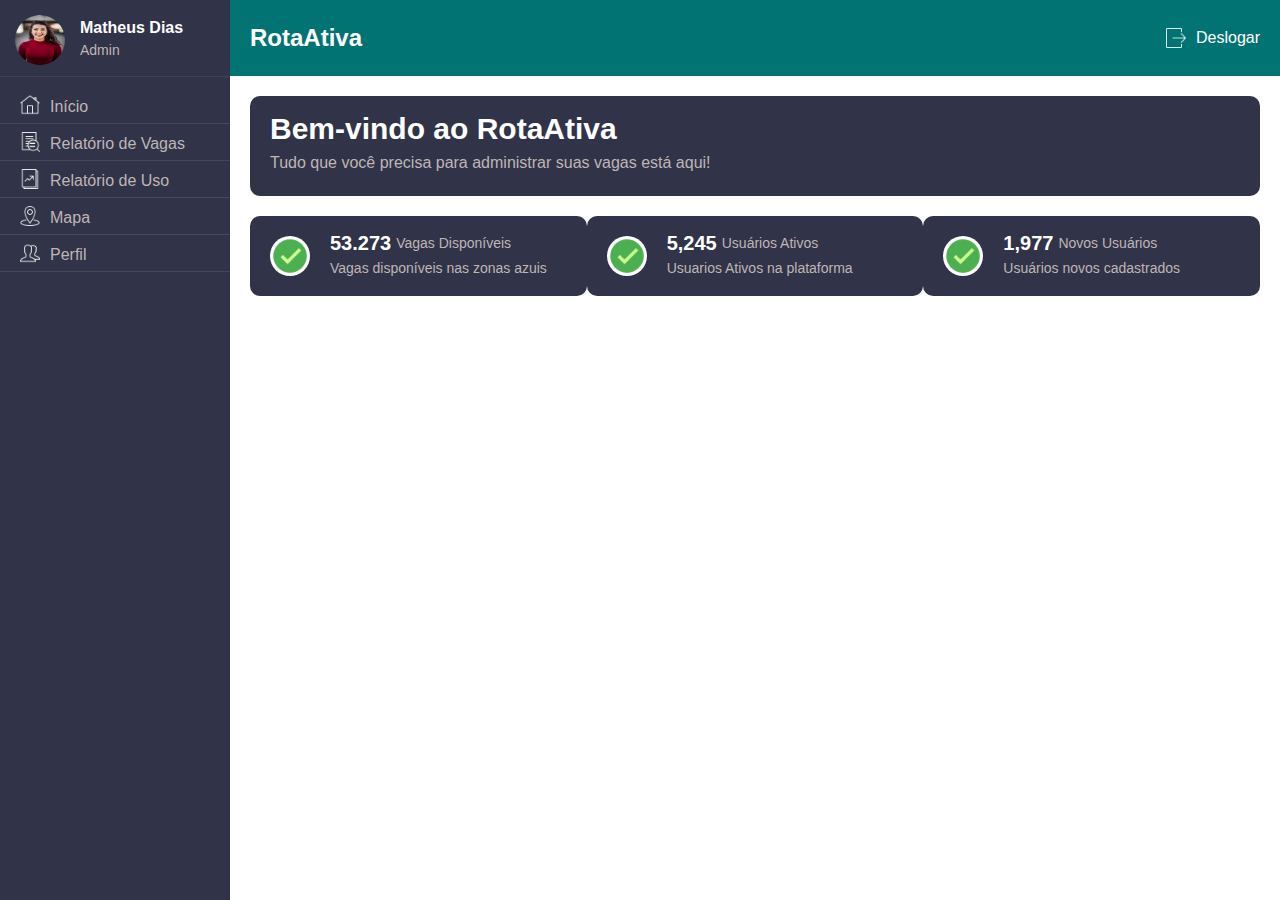
<file: index.html>
<!DOCTYPE html>
<html lang="pt-br">

<head>
  <meta charset="UTF-8">
  <meta name="viewport" content="width=device-width, initial-scale=1.0">
  <title>Relatório - Rota Ativa</title>
  <link rel="stylesheet" href="style.css">
</head>

<body>

  <header>
    <h1>RotaAtiva</h1> <!-- Título do cabeçalho -->
    <div class="login">
      <img src="Icons/logout.png" alt="logout">
      <a href="#">Deslogar</a> <!-- Link para entrar -->
    </div>
  </header>

  <aside>
    <div class="user-container">
      <img src="Imagens/perfil.jfif" alt="Imagem do usuário"> <!-- Imagem do usuário -->
      <div class="user-info">
        <p id="user-name">Matheus Dias</p> <!-- Nome do usuário -->
        <p id="user-type">Admin</p> <!-- Tipo de usuário -->
      </div>
    </div>
    <nav>
      <ul>
        <li>
          <img src="Icons/home.png" alt="icone de home">
          <a href="index.html">Início</a>
        </li> <!-- Link para a página de início -->
        <li>
          <img src="Icons/relatorio.png" alt="icone de vagas">
          <a href="vagas.html">Relatório de Vagas</a>
        </li>
        <!-- Link para o relatório de vagas -->
        <li>
          <img src="Icons/relatorio2.png" alt="icone de relatório">
          <a href="uso.html">Relatório de Uso</a>
        </li> <!-- Link para o relatório de uso -->
        <li>
          <img src="Icons/gps.png" alt="">
          <a href="mapa.html">Mapa</a>
        </li> <!-- Link para o mapa -->
        <li>
          <img src="Icons/account.png" alt="icone de perfil">
          <a href="perfil.html">Perfil</a>
        </li> <!-- Link para o perfil -->
      </ul>
    </nav>
  </aside>

  <div id="container-saudacoes">
    <p class="container-titulo">Bem-vindo ao RotaAtiva</p>
    <p class="container-paragrafo">Tudo que você precisa para administrar suas vagas está aqui!</p>
  </div>

  <div id="container-dados">
    <div class="dados-vagas">
      <img src="Icons/vagas.png" alt="vagas disponíveis">
      <div class="container-organizacao">
        <div class="vagas-num">
          <p class="num">53.273</p>
          <p class="num-titulo">Vagas Disponíveis</p>
        </div>
        <p class="vagas-descricao">Vagas disponíveis nas zonas azuis</p>
      </div>
    </div>
    <div class="dados-vagas">
      <img src="Icons/vagas.png" alt="vagas disponíveis">
      <div class="container-organizacao">
        <div class="vagas-num">
          <p class="num">5,245</p>
          <p class="num-titulo">Usuários Ativos</p>
        </div>
        <p class="vagas-descricao">Usuarios Ativos na plataforma</p>
      </div>
    </div>
    <div class="dados-vagas">
      <img src="Icons/vagas.png" alt="vagas disponíveis">
      <div class="container-organizacao">
        <div class="vagas-num">
          <p class="num">1,977</p>
          <p class="num-titulo">Novos Usuários</p>
        </div>
        <p class="vagas-descricao">Usuários novos cadastrados</p>
      </div>
    </div>
  </div>

  <!-- <footer>
    <p>&copy; 2023 Rota Ativa. Todos os direitos reservados.</p>
  </footer> -->
</body>

</html>
</file>
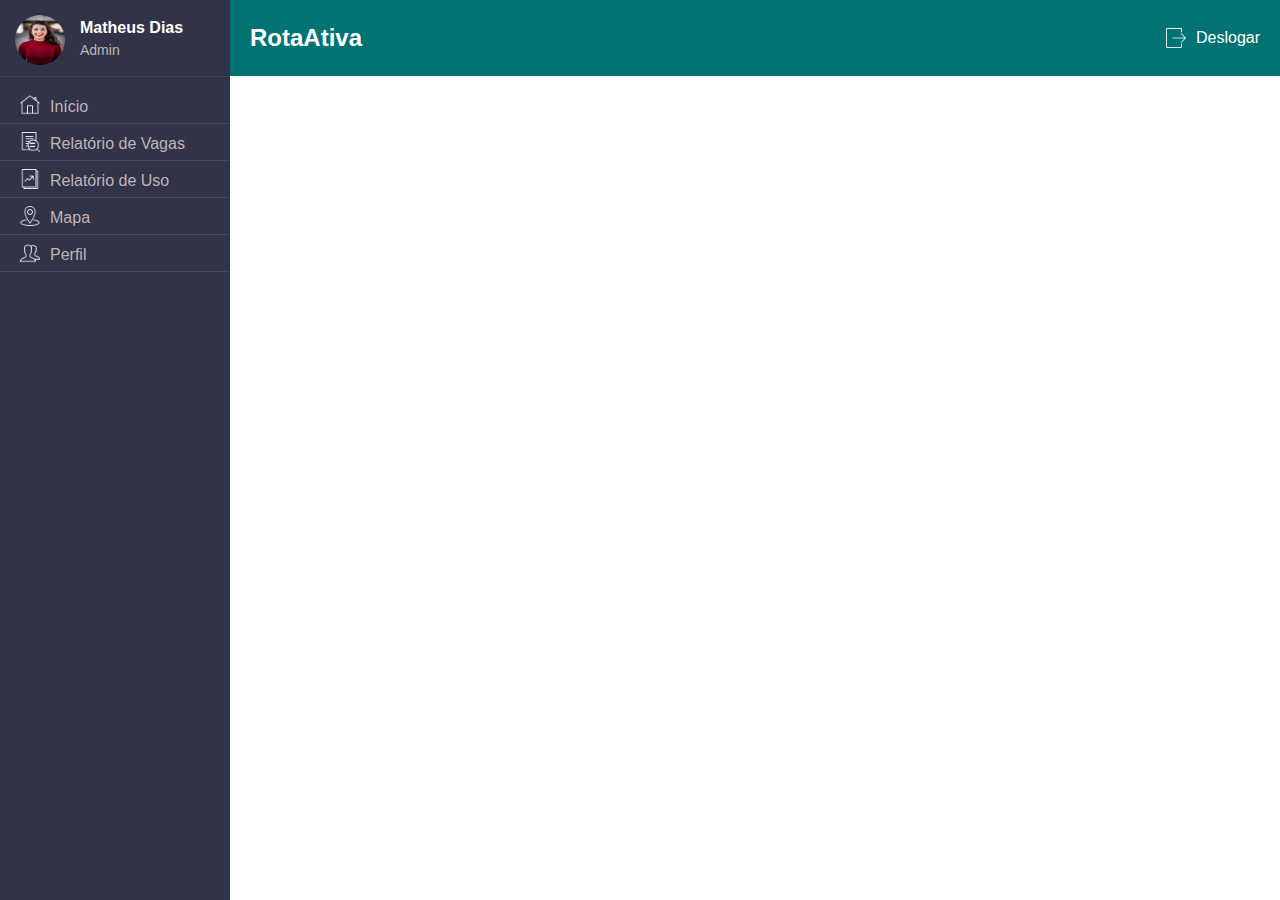
<file: mapa.html>
<!DOCTYPE html>
<html lang="pt-br">

<head>
  <meta charset="UTF-8">
  <meta name="viewport" content="width=device-width, initial-scale=1.0">
  <title>Mapa - Rota Ativa</title>
  <link rel="stylesheet" href="style.css">
</head>

<body>

  <header>
    <h1>RotaAtiva</h1> <!-- Título do cabeçalho -->
    <div class="login">
      <img src="Icons/logout.png" alt="logout">
      <a href="#">Deslogar</a> <!-- Link para entrar -->
    </div>
  </header>

  <aside>
    <div class="user-container">
      <img src="Imagens/perfil.jfif" alt="Imagem do usuário"> <!-- Imagem do usuário -->
      <div class="user-info">
        <p id="user-name">Matheus Dias</p> <!-- Nome do usuário -->
        <p id="user-type">Admin</p> <!-- Tipo de usuário -->
      </div>
    </div>
    <nav>
      <ul>
        <li>
          <img src="Icons/home.png" alt="icone de home">
          <a href="index.html">Início</a>
        </li> <!-- Link para a página de início -->
        <li>
          <img src="Icons/relatorio.png" alt="icone de vagas">
          <a href="vagas.html">Relatório de Vagas</a>
        </li>
        <!-- Link para o relatório de vagas -->
        <li>
          <img src="Icons/relatorio2.png" alt="icone de relatório">
          <a href="uso.html">Relatório de Uso</a>
        </li> <!-- Link para o relatório de uso -->
        <li>
          <img src="Icons/gps.png" alt="">
          <a href="mapa.html">Mapa</a>
        </li> <!-- Link para o mapa -->
        <li>
          <img src="Icons/account.png" alt="icone de perfil">
          <a href="perfil.html">Perfil</a>
        </li> <!-- Link para o perfil -->
      </ul>
    </nav>
  </aside>
</body>

</html>
</file>
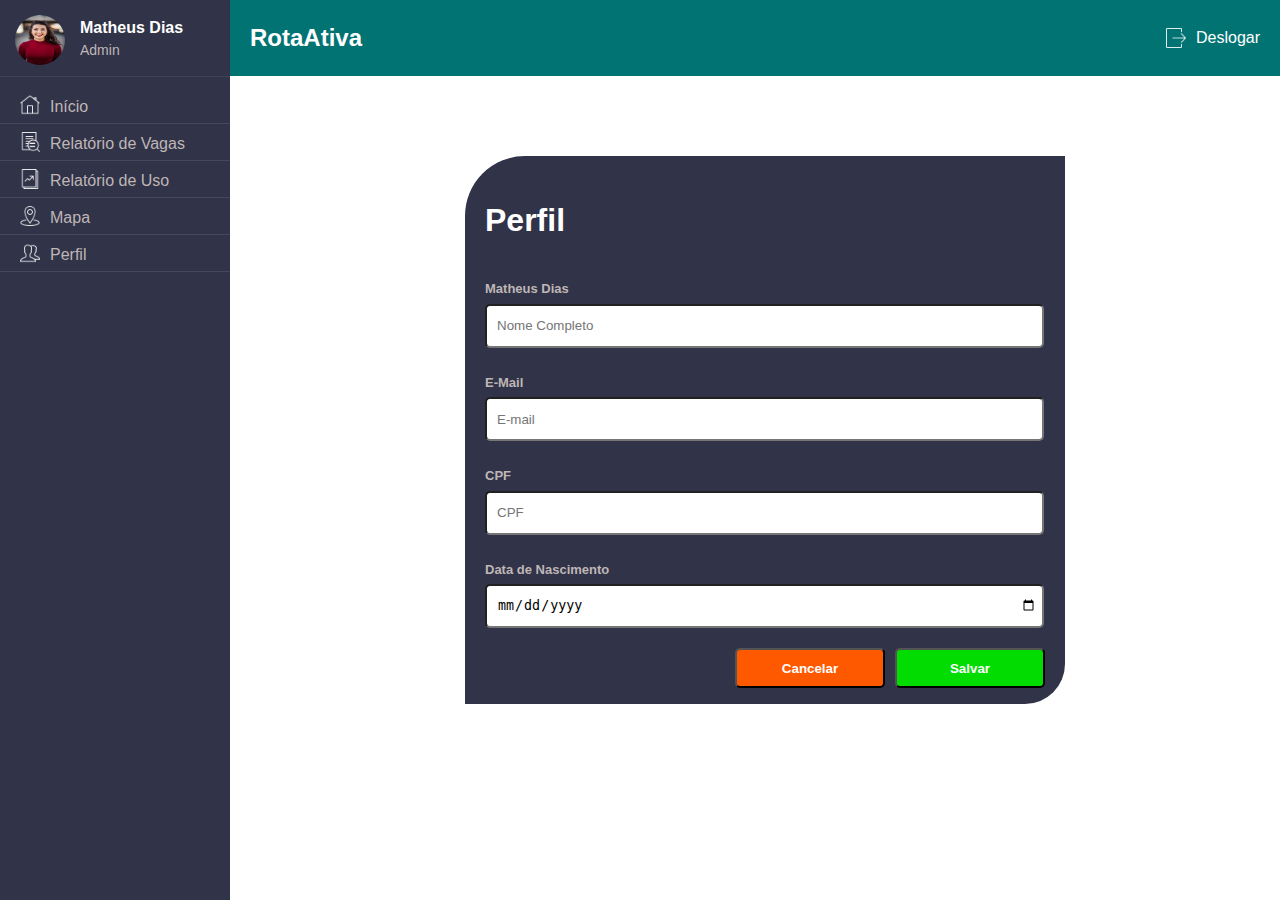
<file: perfil.html>
<!DOCTYPE html>
<html lang="pt-br">

<head>
  <meta charset="UTF-8">
  <meta name="viewport" content="width=device-width, initial-scale=1.0">
  <title>Perfil de Usuário - Rota Ativa</title>
  <link rel="stylesheet" href="style.css">
</head>

<body>

  <header>
    <h1>RotaAtiva</h1> <!-- Título do cabeçalho -->
    <div class="login">
      <img src="Icons/logout.png" alt="logout">
      <a href="#">Deslogar</a> <!-- Link para entrar -->
    </div>
  </header>

  <aside>
    <div class="user-container">
      <img src="Imagens/perfil.jfif" alt="Imagem do usuário"> <!-- Imagem do usuário -->
      <div class="user-info">
        <p id="user-name">Matheus Dias</p> <!-- Nome do usuário -->
        <p id="user-type">Admin</p> <!-- Tipo de usuário -->
      </div>
    </div>
    <nav>
      <ul>
        <li>
          <img src="Icons/home.png" alt="icone de home">
          <a href="index.html">Início</a>
        </li> <!-- Link para a página de início -->
        <li>
          <img src="Icons/relatorio.png" alt="icone de vagas">
          <a href="vagas.html">Relatório de Vagas</a>
        </li>
        <!-- Link para o relatório de vagas -->
        <li>
          <img src="Icons/relatorio2.png" alt="icone de relatório">
          <a href="uso.html">Relatório de Uso</a>
        </li> <!-- Link para o relatório de uso -->
        <li>
          <img src="Icons/gps.png" alt="">
          <a href="mapa.html">Mapa</a>
        </li> <!-- Link para o mapa -->
        <li>
          <img src="Icons/account.png" alt="icone de perfil">
          <a href="perfil.html">Perfil</a>
        </li> <!-- Link para o perfil -->
      </ul>
    </nav>
  </aside>

  <div id="container-perfil">
    <p class="container-titulo">Perfil</p>
    <label for="">Matheus Dias</label>
    <input type="text" name="search" id="pagina-perfil" placeholder="Nome Completo">
    <label for="">E-Mail</label>
    <input type="email" name="search" id="pagina-perfil" placeholder="E-mail">
    <label for="">CPF</label>
    <input type="text" name="search" id="pagina-perfil" placeholder="CPF">
    <label for="">Data de Nascimento</label>
    <input type="date" name="search" id="pagina-perfil" placeholder="Data de Nascimento">
    <div class="buttons">
      <button class="button-cancelar">Cancelar</button>
      <button class="button-salvar">Salvar</button>
    </div>
  </div>



  <!-- <footer>
    <p>&copy; 2023 Rota Ativa. Todos os direitos reservados.</p>
  </footer> -->
</body>

</html>
</file>
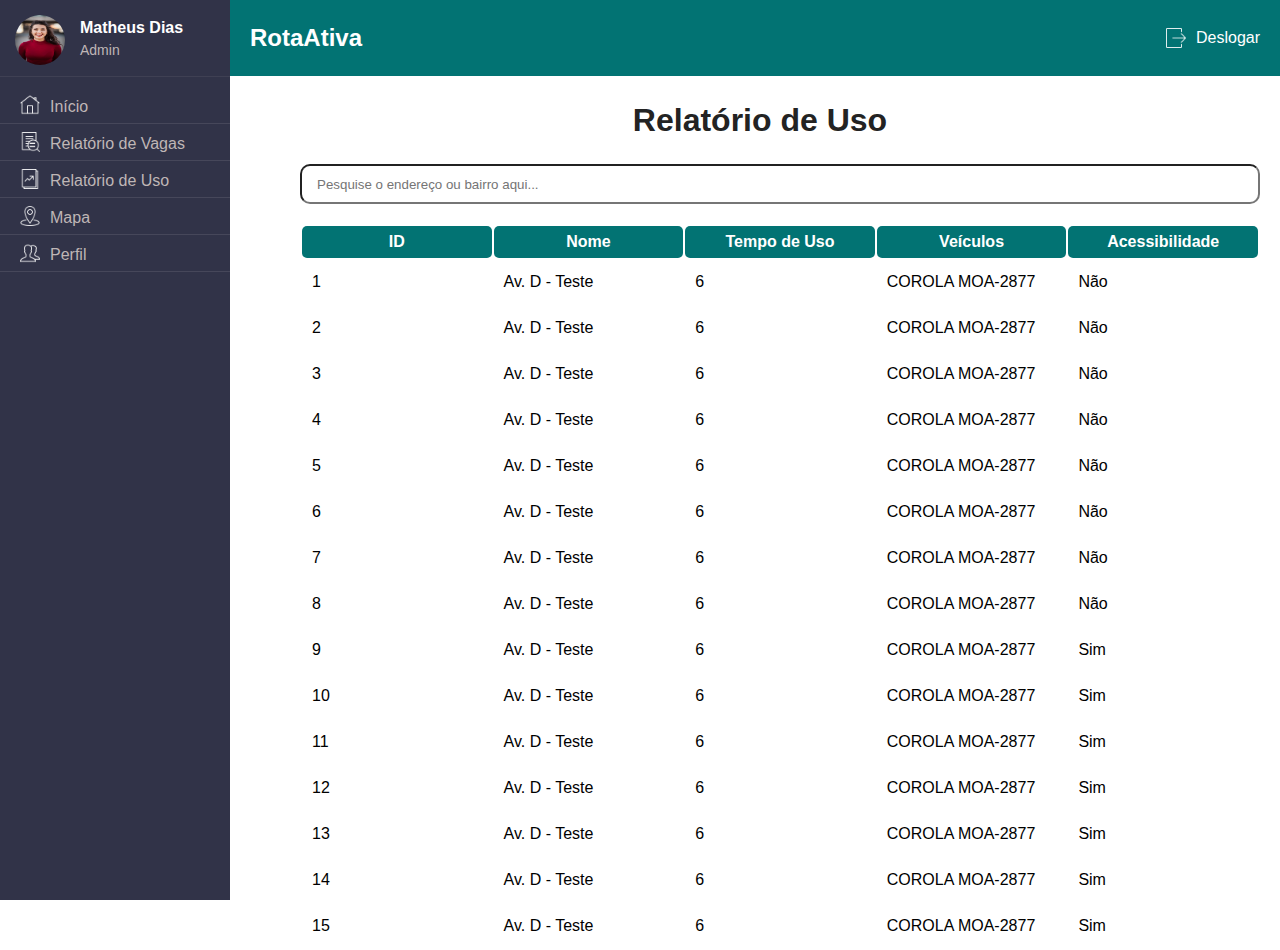
<file: uso.html>
<!DOCTYPE html>
<html lang="pt-br">

<head>
  <meta charset="UTF-8">
  <meta name="viewport" content="width=device-width, initial-scale=1.0">
  <title>Relatório de Uso - Rota Ativa</title>
  <link rel="stylesheet" href="style.css">
</head>

<body>

  <header>
    <h1>RotaAtiva</h1> <!-- Título do cabeçalho -->
    <div class="login">
      <img src="Icons/logout.png" alt="logout">
      <a href="#">Deslogar</a> <!-- Link para entrar -->
    </div>
  </header>

  <aside>
    <div class="user-container">
      <img src="Imagens/perfil.jfif" alt="Imagem do usuário"> <!-- Imagem do usuário -->
      <div class="user-info">
        <p id="user-name">Matheus Dias</p> <!-- Nome do usuário -->
        <p id="user-type">Admin</p> <!-- Tipo de usuário -->
      </div>
    </div>
    <nav>
      <ul>
        <li>
          <img src="Icons/home.png" alt="icone de home">
          <a href="index.html">Início</a>
        </li> <!-- Link para a página de início -->
        <li>
          <img src="Icons/relatorio.png" alt="icone de vagas">
          <a href="vagas.html">Relatório de Vagas</a>
        </li>
        <!-- Link para o relatório de vagas -->
        <li>
          <img src="Icons/relatorio2.png" alt="icone de relatório">
          <a href="uso.html">Relatório de Uso</a>
        </li> <!-- Link para o relatório de uso -->
        <li>
          <img src="Icons/gps.png" alt="">
          <a href="mapa.html">Mapa</a>
        </li> <!-- Link para o mapa -->
        <li>
          <img src="Icons/account.png" alt="icone de perfil">
          <a href="perfil.html">Perfil</a>
        </li> <!-- Link para o perfil -->
      </ul>
    </nav>
  </aside>

  <h1 class="pagina-titulo">Relatório de Uso</h1>

  <input type="search" name="search" id="pagina-pesquisa" placeholder="Pesquise o endereço ou bairro aqui...">

  <table class="tabela-vagas">
    <thead>
      <tr>
        <th>ID</th>
        <th>Nome</th>
        <th>Tempo de Uso</th>
        <th>Veículos</th>
        <th>Acessibilidade</th>
      </tr>
    </thead>
    <tbody>
      <tr>
        <td>1</td>
        <td>Av. D - Teste</td>
        <td>6</td>
        <td>COROLA MOA-2877</td>
        <td>Não</td>
      </tr>
      <tr>
        <td>2</td>
        <td>Av. D - Teste</td>
        <td>6</td>
        <td>COROLA MOA-2877</td>
        <td>Não</td>
      </tr>
      <tr>
        <td>3</td>
        <td>Av. D - Teste</td>
        <td>6</td>
        <td>COROLA MOA-2877</td>
        <td>Não</td>
      </tr>
      <tr>
        <td>4</td>
        <td>Av. D - Teste</td>
        <td>6</td>
        <td>COROLA MOA-2877</td>
        <td>Não</td>
      </tr>
      <tr>
        <td>5</td>
        <td>Av. D - Teste</td>
        <td>6</td>
        <td>COROLA MOA-2877</td>
        <td>Não</td>
      </tr>
      <tr>
        <td>6</td>
        <td>Av. D - Teste</td>
        <td>6</td>
        <td>COROLA MOA-2877</td>
        <td>Não</td>
      </tr>
      <tr>
        <td>7</td>
        <td>Av. D - Teste</td>
        <td>6</td>
        <td>COROLA MOA-2877</td>
        <td>Não</td>
      </tr>
      <tr>
        <td>8</td>
        <td>Av. D - Teste</td>
        <td>6</td>
        <td>COROLA MOA-2877</td>
        <td>Não</td>
      </tr>
      <tr>
        <td>9</td>
        <td>Av. D - Teste</td>
        <td>6</td>
        <td>COROLA MOA-2877</td>
        <td>Sim</td>
      </tr>
      <tr>
        <td>10</td>
        <td>Av. D - Teste</td>
        <td>6</td>
        <td>COROLA MOA-2877</td>
        <td>Sim</td>
      </tr>
      <tr>
        <td>11</td>
        <td>Av. D - Teste</td>
        <td>6</td>
        <td>COROLA MOA-2877</td>
        <td>Sim</td>
      </tr>
      <tr>
        <td>12</td>
        <td>Av. D - Teste</td>
        <td>6</td>
        <td>COROLA MOA-2877</td>
        <td>Sim</td>
      </tr>
      <tr>
        <td>13</td>
        <td>Av. D - Teste</td>
        <td>6</td>
        <td>COROLA MOA-2877</td>
        <td>Sim</td>
      </tr>
      <tr>
        <td>14</td>
        <td>Av. D - Teste</td>
        <td>6</td>
        <td>COROLA MOA-2877</td>
        <td>Sim</td>
      </tr>
      <tr>
        <td>15</td>
        <td>Av. D - Teste</td>
        <td>6</td>
        <td>COROLA MOA-2877</td>
        <td>Sim</td>
      </tr>
    </tbody>
  </table>

</body>

</html>
</file>
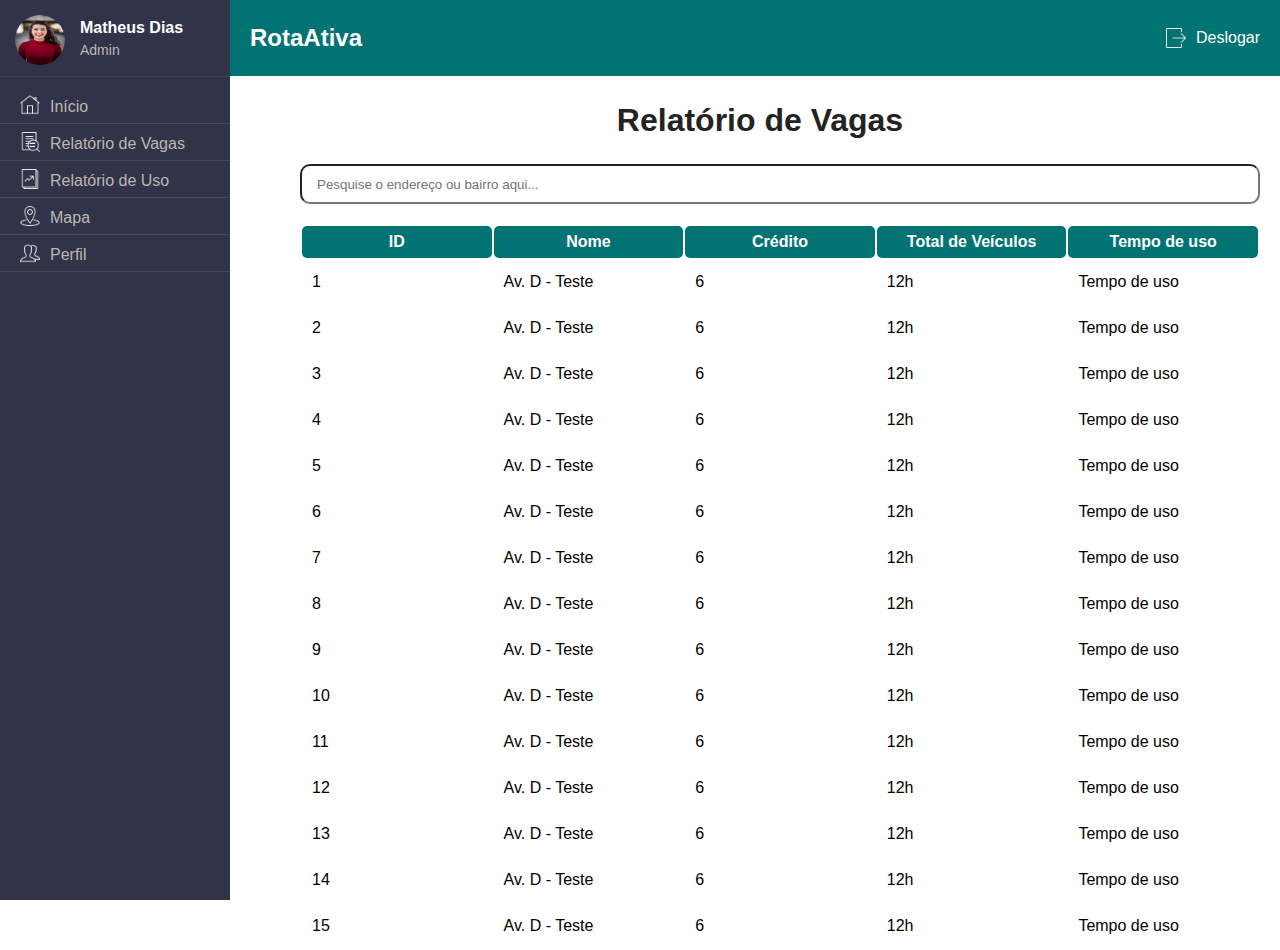
<file: vagas.html>
<!DOCTYPE html>
<html lang="pt-br">

<head>
  <meta charset="UTF-8">
  <meta name="viewport" content="width=device-width, initial-scale=1.0">
  <title>Relatório de Vagas - Rota Ativa</title>
  <link rel="stylesheet" href="style.css">
</head>

<body>

  <header>
    <h1>RotaAtiva</h1> <!-- Título do cabeçalho -->
    <div class="login">
      <img src="Icons/logout.png" alt="logout">
      <a href="#">Deslogar</a> <!-- Link para entrar -->
    </div>
  </header>

  <aside>
    <div class="user-container">
      <img src="Imagens/perfil.jfif" alt="Imagem do usuário"> <!-- Imagem do usuário -->
      <div class="user-info">
        <p id="user-name">Matheus Dias</p> <!-- Nome do usuário -->
        <p id="user-type">Admin</p> <!-- Tipo de usuário -->
      </div>
    </div>
    <nav>
      <ul>
        <li>
          <img src="Icons/home.png" alt="icone de home">
          <a href="index.html">Início</a>
        </li> <!-- Link para a página de início -->
        <li>
          <img src="Icons/relatorio.png" alt="icone de vagas">
          <a href="vagas.html">Relatório de Vagas</a>
        </li>
        <!-- Link para o relatório de vagas -->
        <li>
          <img src="Icons/relatorio2.png" alt="icone de relatório">
          <a href="uso.html">Relatório de Uso</a>
        </li> <!-- Link para o relatório de uso -->
        <li>
          <img src="Icons/gps.png" alt="">
          <a href="mapa.html">Mapa</a>
        </li> <!-- Link para o mapa -->
        <li>
          <img src="Icons/account.png" alt="icone de perfil">
          <a href="perfil.html">Perfil</a>
        </li> <!-- Link para o perfil -->
      </ul>
    </nav>
  </aside>

  <h1 class="pagina-titulo">Relatório de Vagas</h1>

  <input type="search" name="search" id="pagina-pesquisa" placeholder="Pesquise o endereço ou bairro aqui...">

  <table class="tabela-vagas">
    <thead>
      <tr>
        <th>ID</th>
        <th>Nome</th>
        <th>Crédito</th>
        <th>Total de Veículos</th>
        <th>Tempo de uso</th>
      </tr>
    </thead>
    <tbody>
      <tr>
        <td>1</td>
        <td>Av. D - Teste</td>
        <td>6</td>
        <td>12h</td>
        <td>Tempo de uso </td>
      </tr>
      <tr>
        <td>2</td>
        <td>Av. D - Teste</td>
        <td>6</td>
        <td>12h</td>
        <td>Tempo de uso</td>
      </tr>
      <tr>
        <td>3</td>
        <td>Av. D - Teste</td>
        <td>6</td>
        <td>12h</td>
        <td>Tempo de uso</td>
      </tr>
      <tr>
        <td>4</td>
        <td>Av. D - Teste</td>
        <td>6</td>
        <td>12h</td>
        <td>Tempo de uso</td>
      </tr>
      <tr>
        <td>5</td>
        <td>Av. D - Teste</td>
        <td>6</td>
        <td>12h</td>
        <td>Tempo de uso</td>
      </tr>
      <tr>
        <td>6</td>
        <td>Av. D - Teste</td>
        <td>6</td>
        <td>12h</td>
        <td>Tempo de uso</td>
      </tr>
      <tr>
        <td>7</td>
        <td>Av. D - Teste</td>
        <td>6</td>
        <td>12h</td>
        <td>Tempo de uso</td>
      </tr>
      <tr>
        <td>8</td>
        <td>Av. D - Teste</td>
        <td>6</td>
        <td>12h</td>
        <td>Tempo de uso</td>
      </tr>
      <tr>
        <td>9</td>
        <td>Av. D - Teste</td>
        <td>6</td>
        <td>12h</td>
        <td>Tempo de uso</td>
      </tr>
      <tr>
        <td>10</td>
        <td>Av. D - Teste</td>
        <td>6</td>
        <td>12h</td>
        <td>Tempo de uso</td>
      </tr>
      <tr>
        <td>11</td>
        <td>Av. D - Teste</td>
        <td>6</td>
        <td>12h</td>
        <td>Tempo de uso</td>
      </tr>
      <tr>
        <td>12</td>
        <td>Av. D - Teste</td>
        <td>6</td>
        <td>12h</td>
        <td>Tempo de uso</td>
      </tr>
      <tr>
        <td>13</td>
        <td>Av. D - Teste</td>
        <td>6</td>
        <td>12h</td>
        <td>Tempo de uso</td>
      </tr>
      <tr>
        <td>14</td>
        <td>Av. D - Teste</td>
        <td>6</td>
        <td>12h</td>
        <td>Tempo de uso</td>
      </tr>
      <tr>
        <td>15</td>
        <td>Av. D - Teste</td>
        <td>6</td>
        <td>12h</td>
        <td>Tempo de uso</td>
      </tr>
    </tbody>
  </table>

</body>

</html>
</file>
<file: style.css>
/* Reset de estilos */
body,
header,
nav,
main,
section,
footer,
h1,
h2,
p,
ul,
li,
a {
  margin: 0;
  padding: 0;
}

html,
body {
  height: 100%;
  margin: 0;
  padding: 0;
}


body {
  font-family: 'poppins', sans-serif;
  line-height: 1.5;
  display: flex;
  flex-direction: column;
}

/* HEADER */
header {
  position: relative;
  padding: 20px;
  background-color: #027373;
  color: #fff;
  margin-left: 230px;
  display: flex;
  flex-direction: row;
  justify-content: space-between;
  align-items: center;
}

header h1 {
  font-size: 24px;
  cursor: pointer;
}

header .login {
  display: flex;
  align-items: center;
}

header .login img {
  width: 20px;
  cursor: pointer;
}

header .login a {
  text-decoration: none;
  color: #fff;
  padding-left: 10px;
}

/* ASIDE */
aside {
  display: flex;
  flex-direction: column;
  position: fixed;
  height: 100%;
  background-color: #313348;
  width: 230px;
}

aside .user-container {
  display: flex;
  flex-direction: row;
  padding-bottom: 10.5px;
  border-bottom: 0.1px solid rgb(191, 182, 182, 0.1);
}

aside .user-info {
  margin-top: 16px;
  margin-left: 15px;
}

aside #user-name {
  font-weight: 700;
  color: white;
  font-size: 16px;
}

aside #user-type {
  font-size: 14px;
  color: #BFB6B6;
}

aside .user-container img {
  margin-left: 15px;
  margin-top: 15px;
  width: 50px;
  height: 50px;
  border-radius: 50px;
  cursor: pointer;
}

aside nav {
  background-color: #313348;
  width: 100%;
}

aside nav ul {
  list-style-type: none;
  display: flex;
  flex-direction: column;
  width: 100%;
  margin-top: 10px;
}

aside nav ul li {
  display: flex;
  flex-direction: row;
  height: 36px;
  border-bottom: 1px solid rgb(255, 255, 255, 0.1);
}

aside nav ul li img {
  width: 20px;
  height: 20px;
  padding-left: 20px;
  padding-top: 8px;
}

aside nav ul li a {
  text-decoration: none;
  color: #BFB6B6;
  padding-left: 10px;
  padding-top: 8px;
}

aside nav ul li:hover {
  background-color: #232323;
  padding-left: 1px;
}

/* SAUDAÇÕES */
#container-saudacoes {
  height: 100px;
  background-color: #313348;
  border-radius: 10px;
  margin-left: 250px;
  margin-right: 20px;
  margin-top: 20px;
}

#container-saudacoes .container-titulo {
  font-size: 30px;
  padding-left: 20px;
  padding-top: 10px;
  font-weight: 700;
  color: white;
}

#container-saudacoes .container-paragrafo {
  padding-left: 20px;
  color: #BFB6B6;
}

#container-dados {
  margin-left: 250px;
  margin-right: 20px;
  display: flex;
  flex-direction: row;
  justify-content: space-between;
}

#container-dados .dados-vagas {
  display: flex;
  flex-direction: row;
  background-color: #313348;
  width: 373px;
  border-radius: 10px;
  height: 80px;
  margin-top: 20px;
  cursor: pointer;
}

/* #container-dados .dados-vagas:hover {
  
} */

#container-dados .dados-vagas img {
  background-color: #fff;
  border-radius: 50%;
  width: 40px;
  height: 40px;
  margin: 20px;
}

#container-dados .dados-vagas .vagas-num {
  display: flex;
  margin-top: 10px;
}

#container-dados .dados-vagas .vagas-num .num {
  font-weight: 800;
  font-size: 20px;
  color: #fff;
}

#container-dados .dados-vagas .vagas-num .num-titulo {
  padding-left: 5px;
  font-size: 14px;
  padding-top: 5px;
  color: #BFB6B6;
}

#container-dados .dados-vagas .vagas-descricao {
  font-size: 14px;
  color: #BFB6B6;
}

#container-dados .dados-vagas .container-organizacao {
  display: flex;
  flex-direction: column;
  padding-top: 2px;
}

/* TÍTULO*/
.pagina-titulo {
  align-self: center;
  color: #232323;
  padding-left: 240px;
  margin-top: 20px;
}

/* PESQUISA */
#pagina-pesquisa {
  margin-top: 20px;
  margin-left: 300px;
  margin-right: 60px;
  height: 40px;
  padding: 15px;
  border-radius: 10px;
  width: 75%;
}

/* TABELA VAGAS*/
.tabela-vagas {
  margin-top: 20px;
  margin-left: 300px;
  color: black;
  width: 75%;
}

.tabela-vagas thead {
  width: 100%;
}

.tabela-vagas thead tr {
  width: 20%;
  color: white;
}

.tabela-vagas thead tr th {
  width: 20%;
  height: 30px;
  background-color: #027373;
  border-radius: 5px;
}

.tabela-vagas tbody tr {
  width: 20%;
}

.tabela-vagas tbody tr:hover {
  background-color: rgb(49, 51, 72, 4%);
}

.tabela-vagas tbody tr td {
  padding: 10px;
  width: 20%;
}

/* FOOTER */
footer {
  background-color: #333;
  color: #fff;
  padding: 10px;
  text-align: center;
  font-size: 14px;
}

#container-perfil {
  margin-left: 250px;
  margin-top: 80px;
  display: flex;
  flex-direction: column;
  width: 600px;
  height: 548px;
  background-color: #313348;
  border-top-left-radius: 60px;
  border-bottom-right-radius: 40px;
  align-self: center;
}

#container-perfil .container-titulo {
  font-size: 2em;
  font-weight: 600;
  color: white;
  padding-left: 20px;
  padding-top: 40px;
  margin-bottom: 30px;
}

#container-perfil label {
  color: #BFB6B6;
  font-weight: 550;
  margin-left: 20px;
  margin-top: 5px;
  font-size: 13px;
}

#container-perfil #pagina-perfil {
  margin-top: 5px;
  margin-left: 20px;
  margin-bottom: 20px;
  margin-right: 20px;
  height: 30px;
  width: 540px;
  border-radius: 5px;
  padding: 5px;
  padding-left: 10px;
}

#container-perfil .buttons button {
  width: 150px;
  height: 40px;
}

#container-perfil .buttons {
  display: flex;
  flex-direction: row;
  justify-content: flex-end;
  margin-right: 20px;
}

#container-perfil .buttons .button-salvar {
  background-color: #02DC01;
  border-radius: 5px;
  margin-left: 10px;
  color: #fff;
  font-weight: 600;
  cursor: pointer;
}

#container-perfil .buttons .button-cancelar {
  background-color: rgb(255, 89, 0);
  border-radius: 5px;
  color: #fff;
  font-weight: 600;
  cursor: pointer;
}

#container-perfil .buttons .button-cancelar:hover {
  background-color: rgb(255, 89, 0, 0.90);
}

#container-perfil .buttons .button-salvar:hover {
  background-color:rgb(2, 220, 1, 0.90);
}
</file>
